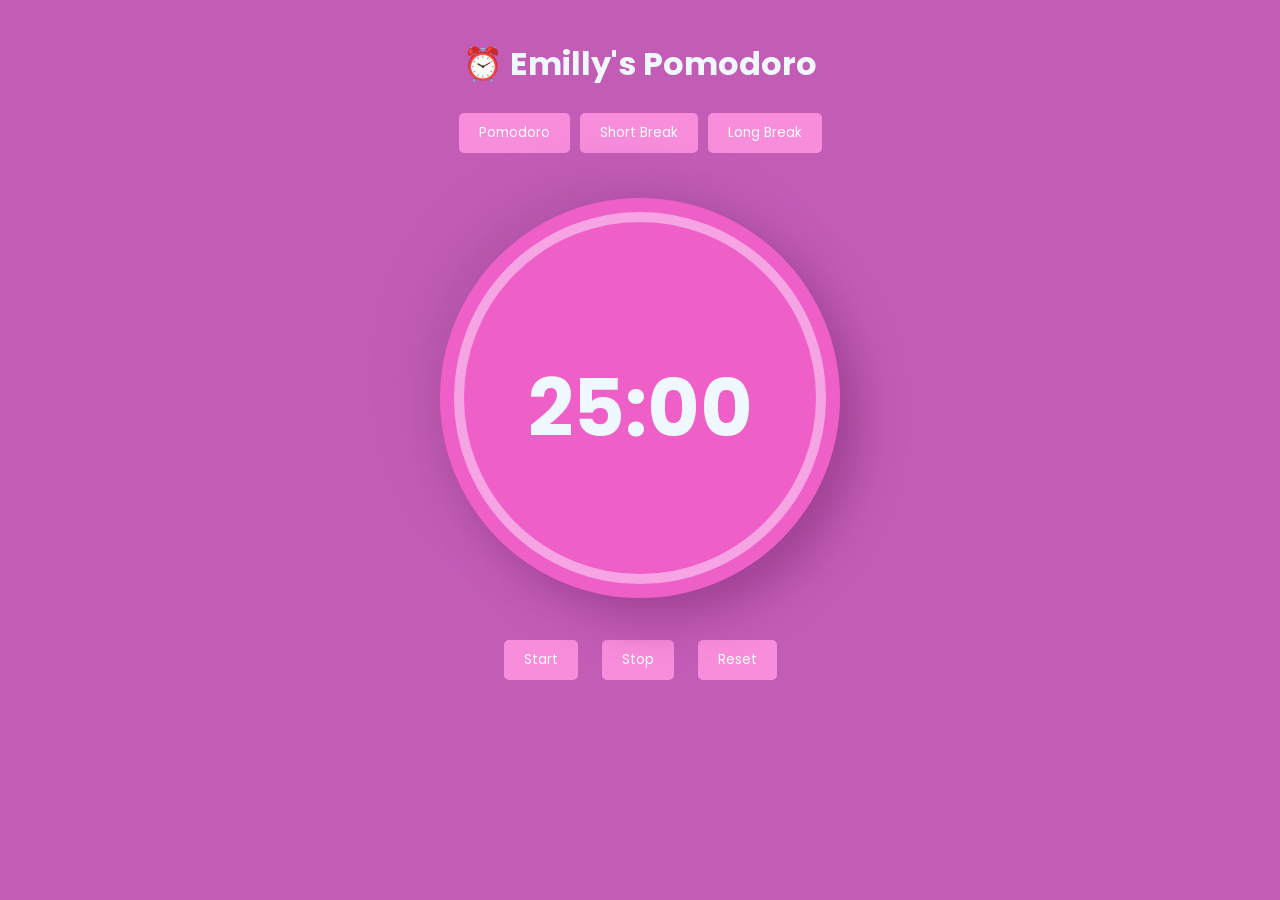
<file: index.html>
<!DOCTYPE html>
<html lang="en">
<head>
    <meta charset="UTF-8">
    <meta name="viewport" content="width=device-width, initial-scale=1.0">
    <title>Emilly's Pomodoro</title>
    <link rel="stylesheet" href="style.css">
    <link rel="icon" href="alarm-clock-icon.png">
</head>

<body>

    <div class="container">
        <div class="timer">
            <h1>⏰ Emilly's Pomodoro</h1>

            <div class="button-container">
                <button class="button" id="pomodoro-session">Pomodoro</button>
                <button class="button" id="short-break">Short Break</button>
                <button class="button" id="long-break">Long Break</button>
            </div>

            <main>
                <div class="pomodoro">
                    <div id="pomodoro-timer" class="timer-display" data-duration="25:00">
                        <h1 class="time">25:00</h1>
                    </div>

                    <div id="short-timer" class="timer-display" data-duration="5:00">
                        <h1 class="time">5:00</h1>
                    </div>

                    <div id="long-timer" class="timer-display" data-duration="15:00">
                        <h1 class="time">15:00</h1>
                    </div>
                </div>
            </main>

            <div class="buttons">
                <button id="start">Start</button>
                <button id="stop">Stop</button>
                <button id="reset">Reset</button>
            </div>
        </div>
    </div>

    <script src="script.js"></script>
</body>

</html>
</file>
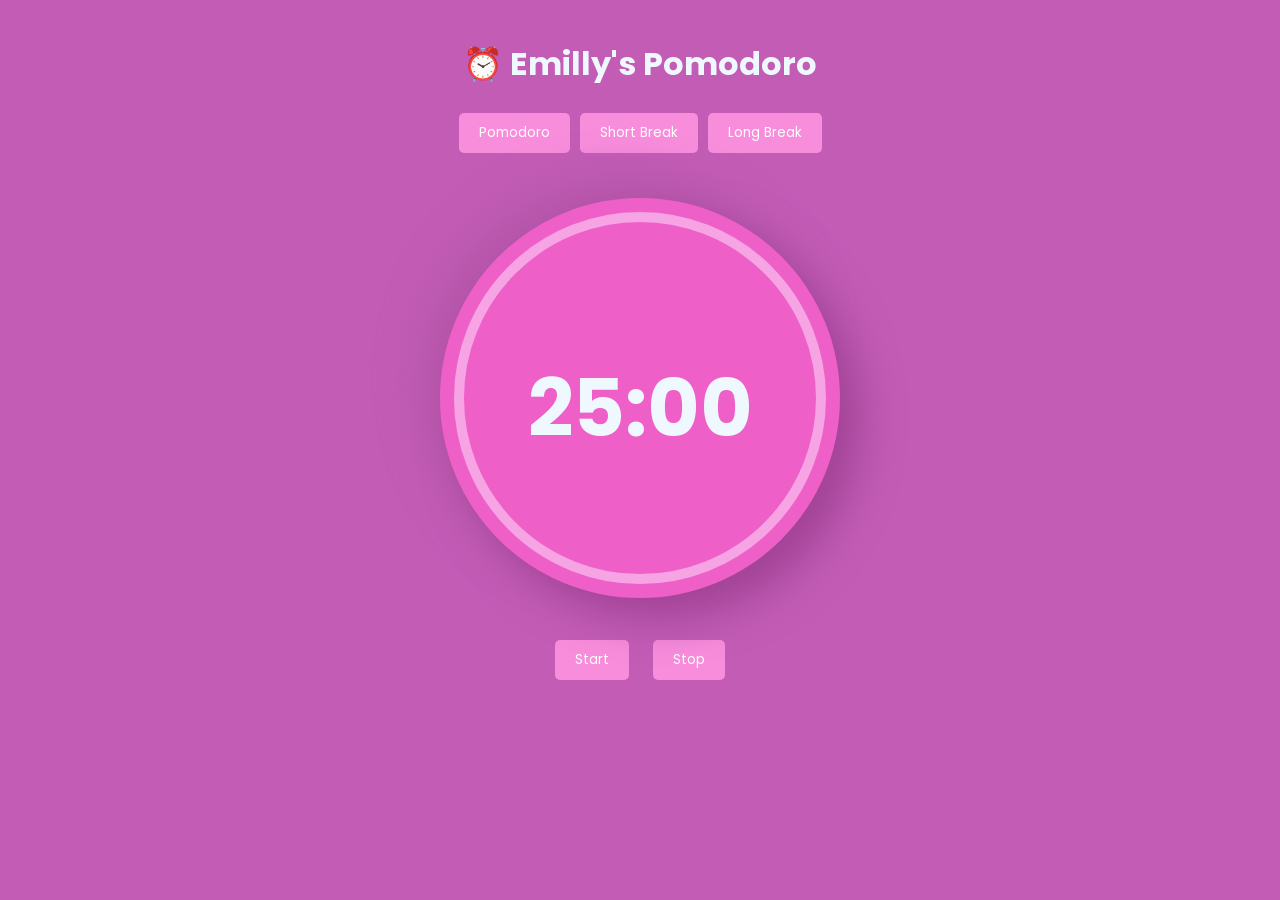
<file: Pomodoro Timer/index.html>
<!DOCTYPE html>
<html lang="en">
<head>
    <meta charset="UTF-8">
    <meta name="viewport" content="width=device-width, initial-scale=1.0">
    <title>Pomodoro Timer</title>
    <link rel="stylesheet" href="style.css">
</head>

<body>

    <div class="container">
        <div class="timer">
            <h1>⏰ Emilly's Pomodoro</h1>

            <div class="button-container">
                <button class="button" id="pomodoro-session">Pomodoro</button>
                <button class="button" id="short-break">Short Break</button>
                <button class="button" id="long-break">Long Break</button>
            </div>

            <main>
                <div class="pomodoro">
                    <div id="pomodoro-timer" class="timer-display" data-duration="25.00">
                        <h1 class="time">25:00</h1>
                    </div>

                    <div id="short-timer" class="timer-display" data-duration="5.00">
                        <h1 class="time">5:00</h1>
                    </div>

                    <div id="long-timer" class="timer-display" data-duration="15.00">
                        <h1 class="time">15:00</h1>
                    </div>
                </div>
            </main>

            <div class="buttons">
                <button id="start">Start</button>
                <button id="stop">Stop</button>
            </div>
        </div>
    </div>

    <script src="script.js"></script>
</body>

</html>
</file>
<file: style.css>
@import url('https://fonts.googleapis.com/css2?family=Poppins:ital,wght@0,100;0,200;0,300;0,400;0,500;0,600;0,700;0,800;0,900;1,100;1,200;1,300;1,400;1,500;1,600;1,700;1,800;1,900&display=swap');

* {
    margin: 0;
    padding: 0;
    box-sizing: border-box;
    font-family: "Poppins", sans-serif;
}

body {
    background-color: #c25cb5;
    color: aliceblue;
}

.container {
    text-align: center;
    width: 100%;
    padding: 10px 0;
}

.timer {
    display: inline-block;
    padding: 10px;
    width: 600px;
    box-sizing: border-box;
}

main {
    width: 25rem;
    height: 25rem;
    border-radius: 50%;
    text-align: center;
    margin: 0 auto;
    margin-bottom: 2rem;
}

h1 {
    font-size: 2rem;
    margin: 20px auto;
}

.button-container {
    margin-top: 20px;
    display: flex;
    justify-content: center;
}

.pomodoro {
    display: flex;
    flex-direction: column;
    justify-content: center;
    align-items: center;
    width: 100%;
    height: 100%;
    position: relative;
    margin: 2.5rem 0;
    text-align: center;
    border-radius: 50%;
    background: #ee60c8;
    box-shadow: 20px 20px 42px #a14396, -20px -20px 42px #b657ab;
}

.pomodoro::before {
    content: "";
    position: absolute;
    border: 10px solid rgb(246, 164, 227);
    border-radius: 50%;
    width: 22rem;
    height: 22rem;
}

.time {
    font-size: 5rem !important;
    margin: 20px auto;
}

.button-container {
    margin-top: 20px;
    display: flex;
    justify-content: center;
}

.button {
    background-color: #f78ddb;
    color: #fff;
    border: none;
    border-radius: 5px;
    padding: 10px 20px;
    margin: 5px;
    cursor: pointer;
    transition: all .2s ease-in;
}

.button.active, .button:hover {
    background-color: #dd60ce;
}

.hidden {
    display: block;
}

.timer-display {
    font-size: 5rem;
    margin-top: 20px;
    font-weight: bold;
}

.buttons {
    margin-top: 20px;
}

#start, #stop, #reset {
    background-color: #f78ddb;
    color: #fff;
    border: none;
    border-radius: 5px;
    padding: 10px 20px;
    margin: 10px;
    cursor: pointer;
    transition: all .2s ease-in;
}

#start:hover {
    background-color: #219a52;
}

#stop:hover {
    background-color: tomato;
}

#reset:hover {
    background-color: rgb(221, 221, 0);
}

/* Responsividade */

@media screen and (min-width: 320px) and (max-width: 600px) {
    .container {
        transform: scale(0.9);
    }

    .timer {
        width: 500px;
    }
}
</file>
<file: Pomodoro Timer/style.css>
@import url('https://fonts.googleapis.com/css2?family=Poppins:ital,wght@0,100;0,200;0,300;0,400;0,500;0,600;0,700;0,800;0,900;1,100;1,200;1,300;1,400;1,500;1,600;1,700;1,800;1,900&display=swap');

* {
    margin: 0;
    padding: 0;
    box-sizing: border-box;
    font-family: "Poppins", sans-serif;
}

body {
    background-color: #c25cb5;
    color: aliceblue;
}

.container {
    text-align: center;
    width: 100%;
    padding: 10px 0;
}

.timer {
    display: inline-block;
    padding: 10px;
    width: 600px;
    box-sizing: border-box;
}

main {
    width: 25rem;
    height: 25rem;
    border-radius: 50%;
    text-align: center;
    margin: 0 auto;
    margin-bottom: 2rem;
}

h1 {
    font-size: 2rem;
    margin: 20px auto;
}

.button-container {
    margin-top: 20px;
    display: flex;
    justify-content: center;
}

.pomodoro {
    display: flex;
    flex-direction: column;
    justify-content: center;
    align-items: center;
    width: 100%;
    height: 100%;
    position: relative;
    margin: 2.5rem 0;
    text-align: center;
    border-radius: 50%;
    background: #ee60c8;
    box-shadow: 20px 20px 42px #a14396, -20px -20px 42px #b657ab;
}

.pomodoro::before {
    content: "";
    position: absolute;
    border: 10px solid rgb(246, 164, 227);
    border-radius: 50%;
    width: 22rem;
    height: 22rem;
}

.time {
    font-size: 5rem !important;
    margin: 20px auto;
}

.button-container {
    margin-top: 20px;
    display: flex;
    justify-content: center;
}

.button {
    background-color: #f78ddb;
    color: #fff;
    border: none;
    border-radius: 5px;
    padding: 10px 20px;
    margin: 5px;
    cursor: pointer;
    transition: all .2s ease-in;
}

.button.active, .button:hover {
    background-color: #dd60ce;
}

.hidden {
    display: block;
}

.timer-display {
    font-size: 5rem;
    margin-top: 20px;
    font-weight: bold;
}

.buttons {
    margin-top: 20px;
}

#start, #stop {
    background-color: #f78ddb;
    color: #fff;
    border: none;
    border-radius: 5px;
    padding: 10px 20px;
    margin: 10px;
    cursor: pointer;
    transition: all .2s ease-in;
}

#start:hover {
    background-color: #219a52;
}

#stop:hover {
    background-color: tomato;
}

/* Responsividade */

@media screen and (min-width: 320px) and (max-width: 600px) {
    .container {
        transform: scale(0.9);
    }

    .timer {
        width: 500px;
    }
}
</file>
